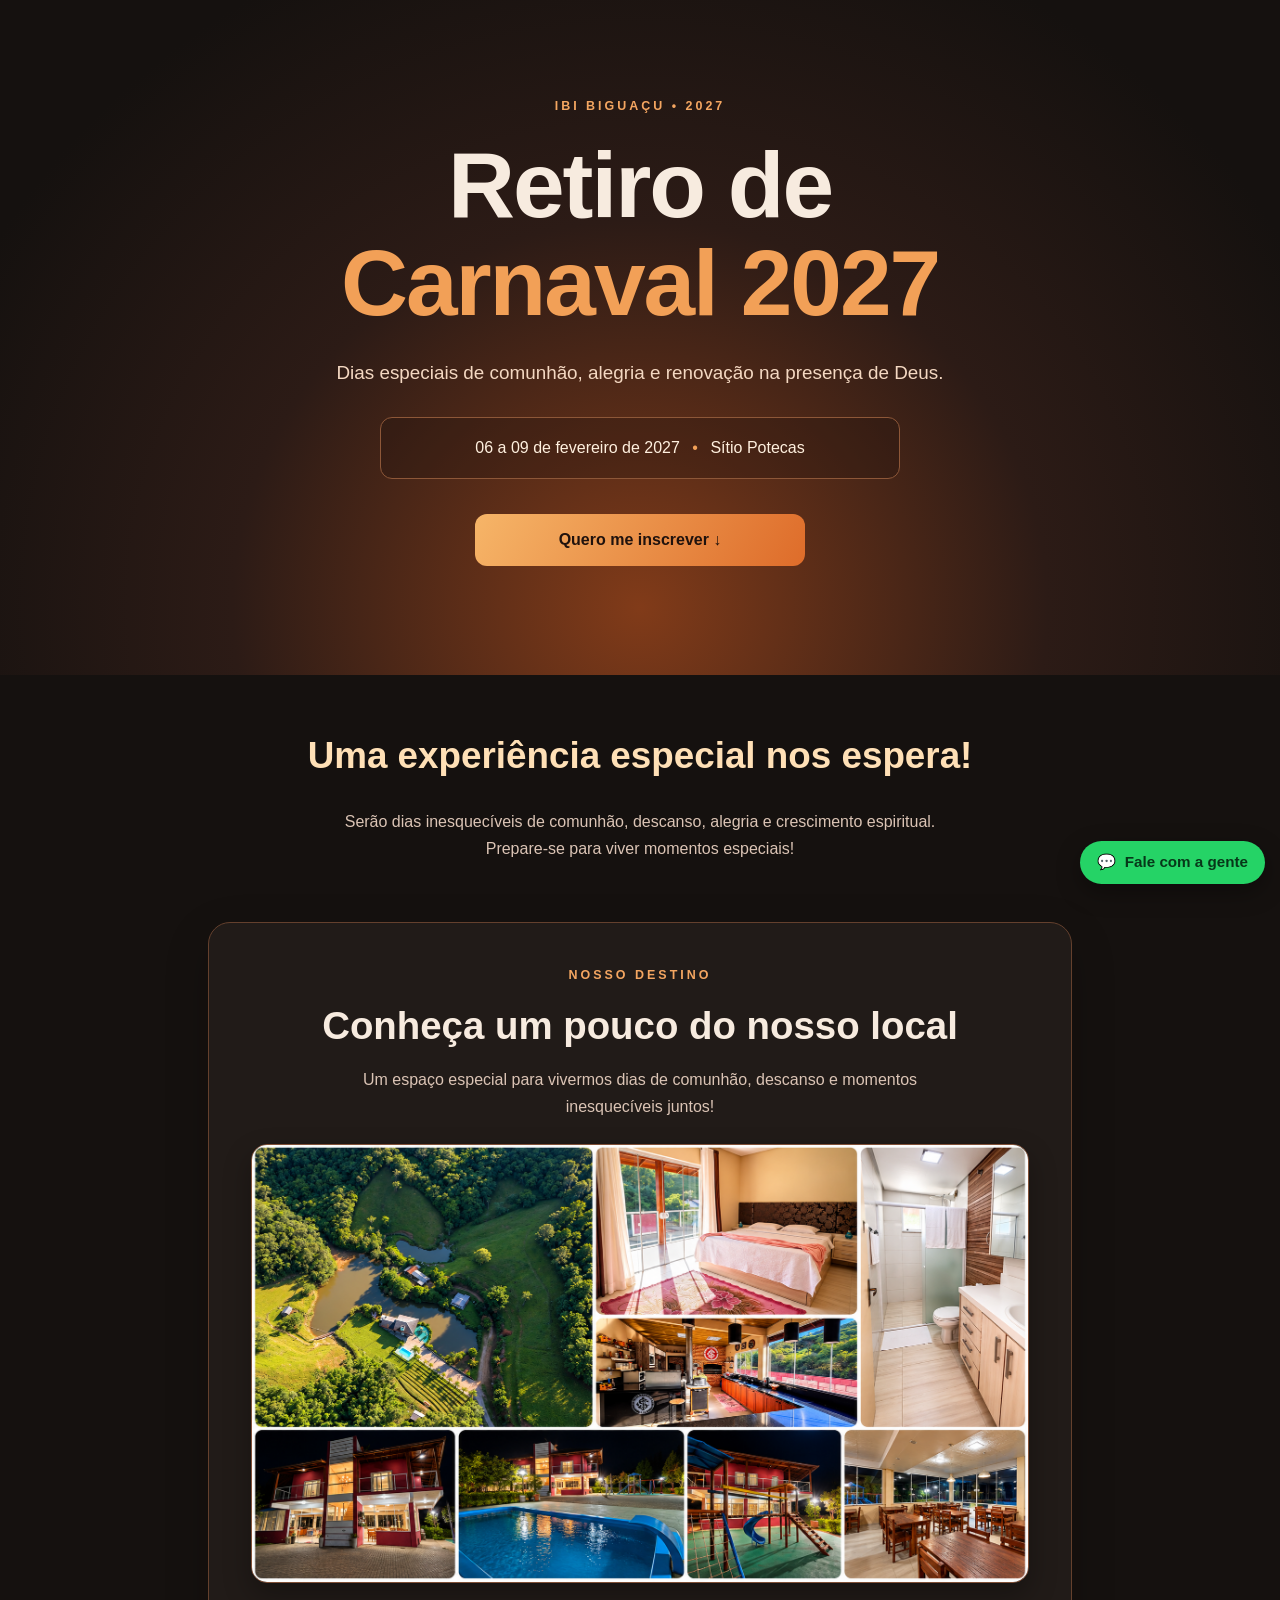
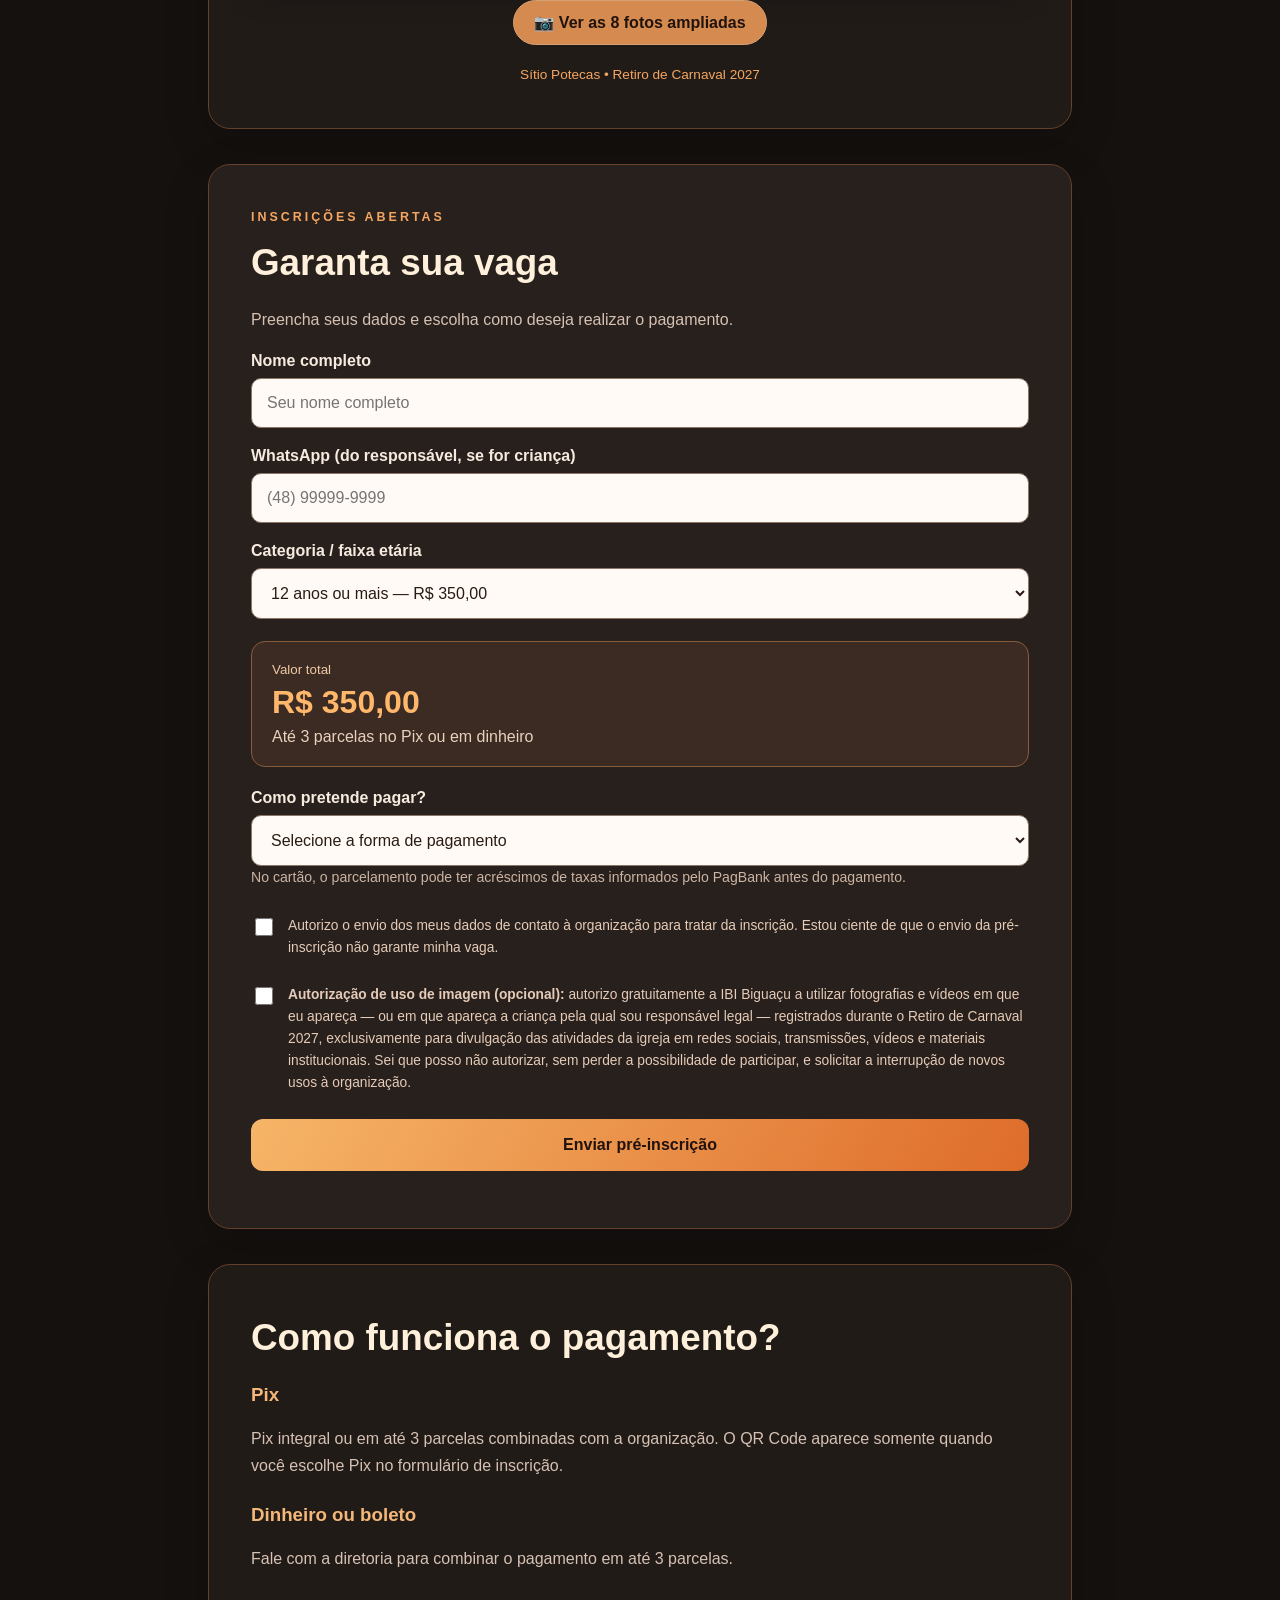
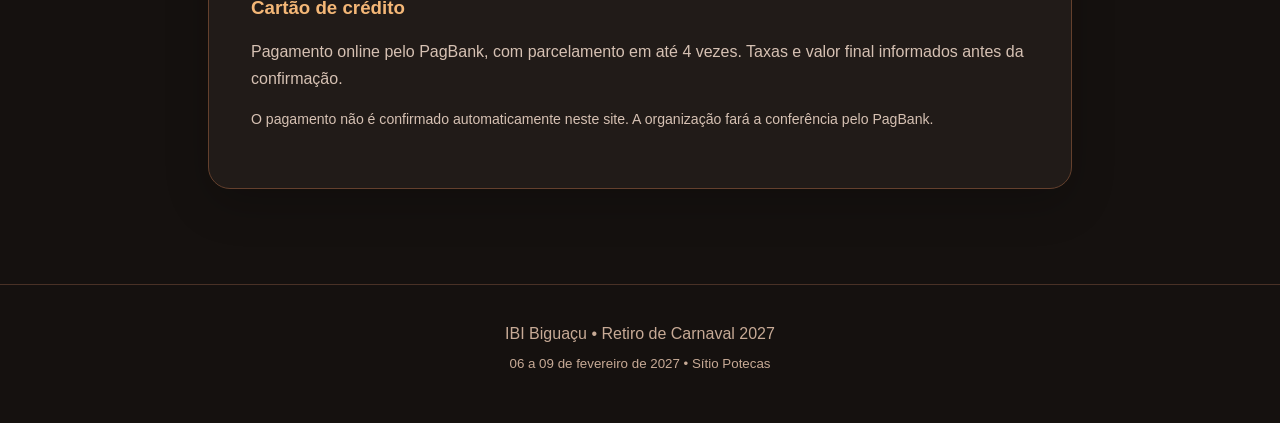
<file: index.html>
<!doctype html>
<html lang="pt-BR">
<head>
  <meta charset="utf-8">
  <meta name="viewport" content="width=device-width, initial-scale=1">
  <meta name="theme-color" content="#15110f">

  <title>Retiro de Carnaval 2027 | IBI Biguaçu</title>

  <link rel="stylesheet" href="style.css?v=20261026-11">

  <!-- Novidades: galeria ampliada e botão de WhatsApp. -->
  <style>
    /* Apenas a seção de fotos: não altera o visual restante do site. */
    .retiro-foto-abrir {
      display: block;
      width: 100%;
      padding: 0;
      border: 0;
      background: transparent;
      cursor: zoom-in;
    }
    .retiro-foto-abrir img { display: block; width: 100%; height: auto; }
    .retiro-ver-fotos {
      display: inline-flex;
      align-items: center;
      justify-content: center;
      margin: 17px auto 0;
      padding: 12px 20px;
      border: 1px solid #d6a075;
      border-radius: 999px;
      background: #d58a50;
      color: #20120d;
      font: inherit;
      font-weight: 800;
      cursor: pointer;
    }
    .retiro-ver-fotos:hover { background: #f0ae77; }
    .retiro-ver-fotos:focus-visible,
    .retiro-foto-abrir:focus-visible,
    .retiro-galeria-modal button:focus-visible,
    .retiro-whatsapp:focus-visible { outline: 3px solid #fff; outline-offset: 3px; }

    /* Janela grande com navegação por toque no celular. */
    .retiro-galeria-modal {
      width: min(96vw, 1000px);
      max-width: 1000px;
      height: min(87dvh, 770px);
      max-height: 90dvh;
      margin: auto;
      padding: 0;
      border: 1px solid #8d5738;
      border-radius: 18px;
      background: #191310;
      color: #fff1e1;
      overflow: hidden;
      box-shadow: 0 24px 70px rgba(0,0,0,.55);
    }
    .retiro-galeria-modal::backdrop { background: rgba(0,0,0,.86); }
    .retiro-galeria-conteudo {
      display: flex;
      flex-direction: column;
      height: 100%;
      min-height: 0;
    }
    .retiro-galeria-cabecalho {
      display: flex;
      justify-content: space-between;
      align-items: center;
      gap: 10px;
      padding: 13px 17px;
      border-bottom: 1px solid #563929;
      font-size: .95rem;
      font-weight: 800;
    }
    .retiro-galeria-modal button {
      appearance: none;
      border: 1px solid #886349;
      border-radius: 10px;
      background: #38271f;
      color: #fff1e1;
      font: inherit;
      font-weight: 700;
      padding: 10px 14px;
      cursor: pointer;
    }
    .retiro-galeria-modal button:hover { background: #533625; }
    .retiro-galeria-fechar { min-width: 44px; min-height: 44px; }
    .retiro-galeria-pista {
      display: flex;
      flex: 1;
      min-height: 0;
      overflow-x: auto;
      overflow-y: hidden;
      scroll-snap-type: x mandatory;
      overscroll-behavior-inline: contain;
      -webkit-overflow-scrolling: touch;
      scrollbar-width: none;
      background: #0b0908;
      touch-action: pan-x;
    }
    .retiro-galeria-pista::-webkit-scrollbar { display: none; }
    .retiro-galeria-slide {
      box-sizing: border-box;
      flex: 0 0 100%;
      min-width: 0;
      height: 100%;
      padding: 10px;
      display: grid;
      place-items: center;
      scroll-snap-align: start;
    }
    .retiro-galeria-slide svg {
      display: block;
      width: 100%;
      height: 100%;
      max-width: 100%;
      max-height: 100%;
    }
    .retiro-galeria-controles {
      display: flex;
      align-items: center;
      justify-content: space-between;
      gap: 10px;
      padding: 12px 15px;
      border-top: 1px solid #563929;
    }
    .retiro-galeria-contador { font-weight: 800; white-space: nowrap; }
    .retiro-galeria-dica {
      text-align: center;
      margin: 0;
      padding: 0 12px 12px;
      color: #d6baa4;
      font-size: .84rem;
    }
    @media (max-width: 560px) {
      .retiro-galeria-modal { width: 100vw; height: 100dvh; max-height: 100dvh; border-radius: 0; }
      .retiro-galeria-cabecalho { padding: 11px 14px; }
      .retiro-galeria-slide { padding: 4px; }
      .retiro-galeria-controles { padding: 9px 10px; }
      .retiro-galeria-modal button { padding: 10px; }
    }
    @media (prefers-reduced-motion: reduce) {
      .retiro-galeria-pista { scroll-behavior: auto; }
    }

    /* Botão flutuante para dúvidas sobre o retiro. */
    .retiro-whatsapp {
      position: fixed;
      right: max(15px, env(safe-area-inset-right));
      bottom: max(16px, env(safe-area-inset-bottom));
      z-index: 80;
      display: inline-flex;
      align-items: center;
      justify-content: center;
      gap: 9px;
      border-radius: 999px;
      padding: 13px 17px;
      background: #25d366;
      color: #073719;
      font-size: .95rem;
      font-weight: 800;
      line-height: 1.1;
      text-decoration: none;
      box-shadow: 0 8px 23px rgba(0,0,0,.35);
    }
    .retiro-whatsapp:hover { background: #45e582; }


    /* Inscrição infantil, Pix e autorização de imagem — sem mudar o estilo original. */
    .retiro-extra { margin: 14px 0; padding: 16px; border: 1px solid #81563a; border-radius: 14px; background: rgba(30,20,14,.40); }
    .retiro-extra label { display: block; margin: 11px 0 7px; font-weight: 700; }
    .retiro-extra input:not([type="checkbox"]) { box-sizing: border-box; width: 100%; }
    .retiro-extra[hidden], #pagamentoPix[hidden] { display: none !important; }
    .retiro-nota { font-size: .9rem; line-height: 1.5; opacity: .92; }
    .retiro-pix-imagem { display: block; width: min(100%,205px); height: auto; margin: 17px auto; border-radius: 12px; padding: 12px; background: white; box-sizing: border-box; }
    .retiro-pix-codigo { box-sizing: border-box; width: 100%; max-width: 100%; min-height: 82px; padding: 12px; border-radius: 10px; font: 13px/1.6 monospace; border: 1px solid #987354; color: #20140f; background: #fff6ec; overflow-wrap: anywhere; }
    .retiro-copiar { display: block; width: 100%; padding: 13px 15px; margin: 12px 0; border-radius: 10px; background: #d58a50; color: #25160d; font-weight: 800; border: none; cursor: pointer; }
    .retiro-consentimento { margin-top: 15px; }
    .retiro-consentimento input[type="checkbox"] { flex: 0 0 auto; }
    .retiro-consentimento strong { font-weight: 800; }
    .retiro-alerta { font-weight: 700; color: #ffbd82; }
  </style>

  <!-- Verificação de segurança -->
  <script
    src="https://challenges.cloudflare.com/turnstile/v0/api.js"
    async
    defer>
  </script>
</head>

<body>

  <!-- CAPA PRINCIPAL -->
  <header class="hero">
    <div class="hero-overlay">

      <div class="eyebrow">
        IBI BIGUAÇU • 2027
      </div>

      <h1>
        Retiro de<br>
        <em>Carnaval 2027</em>
      </h1>

      <p class="hero-subtitle">
        Dias especiais de comunhão,
        alegria e renovação na presença de Deus.
      </p>

      <div class="event">
        06 a 09 de fevereiro de 2027
        <span>•</span> Sítio Potecas
      </div>

      <a class="primary link" href="#inscricao">
        Quero me inscrever ↓
      </a>

    </div>
  </header>

  <main>

    <!-- APRESENTAÇÃO -->
    <section class="intro">
      <h2>Uma experiência especial nos espera!</h2>

      <p>
        Serão dias inesquecíveis de comunhão,
        descanso, alegria e crescimento espiritual.
        Prepare-se para viver momentos especiais!
      </p>
    </section>

    <!-- FOTOS DO LOCAL -->
    <section class="panel lighter local-section">

      <div class="section-tag">
        NOSSO DESTINO
      </div>

      <h2>Conheça um pouco do nosso local</h2>

      <p>
        Um espaço especial para vivermos dias
        de comunhão, descanso e momentos
        inesquecíveis juntos!
      </p>

      <div class="local-foto">
        <button class="retiro-foto-abrir" type="button" data-abrir-galeria
                aria-label="Abrir galeria com oito fotos do Sítio Potecas">
          <img
            src="local-retiro.jpg.png"
            alt="Montagem com fotos do Sítio Potecas. Toque para ampliar."
            loading="lazy"
            decoding="async"
          >
        </button>
      </div>

      <button type="button" class="retiro-ver-fotos" data-abrir-galeria>
        📷 Ver as 8 fotos ampliadas
      </button>

      <p class="local-legenda">
        Sítio Potecas • Retiro de Carnaval 2027
      </p>

    </section>

    <!-- FORMULÁRIO DE INSCRIÇÃO -->
    <section id="inscricao" class="panel">

      <div class="section-tag">
        INSCRIÇÕES ABERTAS
      </div>

      <h2>Garanta sua vaga</h2>

      <p>
        Preencha seus dados e escolha
        como deseja realizar o pagamento.
      </p>

      <form id="formInscricao">

        <label for="nome">Nome completo</label>

        <input
          id="nome"
          name="nome"
          type="text"
          required
          minlength="3"
          maxlength="120"
          autocomplete="name"
          placeholder="Seu nome completo"
        >

        <label for="telefone">WhatsApp (do responsável, se for criança)</label>

        <input
          id="telefone"
          name="telefone"
          type="tel"
          required
          minlength="10"
          maxlength="20"
          autocomplete="tel"
          placeholder="(48) 99999-9999"
        >

        <label for="categoria">Categoria / faixa etária</label>
        <select id="categoria" name="categoria" required>
          <option value="adulto">12 anos ou mais — R$ 350,00</option>
          <option value="crianca">Criança de 6 a 11 anos — R$ 175,00</option>
          <option value="isento">Criança de 0 a 5 anos — isenta</option>
        </select>

        <!-- Campos solicitados para quem inscreve crianças. -->
        <div class="retiro-extra" id="dadosResponsavel" hidden>
          <strong>Dados do responsável pela criança</strong>
          <label for="responsavelNome">Nome completo do responsável legal</label>
          <input id="responsavelNome" name="responsavelNome" type="text" maxlength="42" autocomplete="off" placeholder="Nome do pai, mãe ou responsável">
          <p class="retiro-nota">Informe no WhatsApp acima o número do responsável. Cada criança deve ter seu próprio cadastro.</p>
        </div>

        <div class="price">
          <small>Valor total</small>
          <strong id="total">R$ 350,00</strong>
          <span id="parcelas">
            Até 3 parcelas no Pix ou em dinheiro
          </span>
        </div>

        <label for="pagamento">
          Como pretende pagar?
        </label>

        <select
          id="pagamento"
          name="pagamento"
          required
        >
          <option value="" selected disabled>Selecione a forma de pagamento</option>
          <option value="pix">
            Pix — até 3x com a organização
          </option>

          <option value="dinheiro">
            Dinheiro ou boleto — falar com a diretoria
          </option>

          <option value="online">
            Cartão de crédito — PagBank até 4x
          </option>
        </select>

        <!-- Pix aparece somente depois de escolher Pix na forma de pagamento. -->

      <div class="retiro-extra" id="pagamentoPix" hidden aria-live="polite">
        <h3>Pagamento por Pix</h3>
        <p>Você escolheu Pix. Preencha seus dados, envie a pré-inscrição e use o QR Code ou o Pix Copia e Cola para pagar o valor combinado. Confira o destinatário no aplicativo do banco.</p>
        <img src="qr-pix-retiro.png" class="retiro-pix-imagem" width="205" height="205" alt="QR Code Pix para pagamento do retiro">
        <label for="codigoPixRetiro">Pix Copia e Cola</label>
        <textarea id="codigoPixRetiro" class="retiro-pix-codigo" rows="3" readonly>00020126580014br.gov.bcb.pix013675bfe978-e273-4d4c-8241-19f8d53ad06b27600016BR.COM.PAGSEGURO0136FAA04536-872E-4BDF-A661-72A003733F735204594353039865802BR592569.406.316 ANDRESSA CAVAL6007Biguacu62290525PAGS000000000261028192045630492AE</textarea>
        <button type="button" class="retiro-copiar" id="copiarPixRetiro">Copiar código Pix</button>
        <p id="avisoPixRetiro" class="retiro-nota" role="status" aria-live="polite"></p>
        <p class="retiro-nota">A organização confirma o recebimento manualmente. Não é necessário enviar dados bancários no formulário.</p>
      </div>

        <p class="muted">
          No cartão, o parcelamento pode ter
          acréscimos de taxas informados
          pelo PagBank antes do pagamento.
        </p>

        <label class="check">
          <input
            type="checkbox"
            required
            id="consentimento"
          >

          <span>
            Autorizo o envio dos meus dados de contato
            à organização para tratar da inscrição.
            Estou ciente de que o envio da pré-inscrição
            não garante minha vaga.
          </span>
        </label>

        <label class="check retiro-consentimento">
          <input type="checkbox" id="autorizacaoImagem" name="autorizacaoImagem" value="sim">
          <span>
            <strong>Autorização de uso de imagem (opcional):</strong>
            autorizo gratuitamente a IBI Biguaçu a utilizar fotografias e vídeos
            em que eu apareça — ou em que apareça a criança pela qual sou responsável legal —
            registrados durante o Retiro de Carnaval 2027, exclusivamente
            para divulgação das atividades da igreja em redes sociais,
            transmissões, vídeos e materiais institucionais.
            Sei que posso não autorizar, sem perder a possibilidade de participar,
            e solicitar a interrupção de novos usos à organização.
          </span>
        </label>

        <label class="check retiro-consentimento" id="confirmacaoResponsavelBox" hidden>
          <input type="checkbox" id="confirmacaoResponsavel">
          <span>Declaro ser o pai, a mãe ou o responsável legal pela criança inscrita.</span>
        </label>

        <!-- CLOUDFLARE TURNSTILE -->
        <div
          class="cf-turnstile"
          data-sitekey="0x4AAAAAAFiiQrYyHjG-vBkJ"
          data-theme="dark">
        </div>

        <button
          class="primary"
          type="submit"
          id="botaoInscricao">
          Enviar pré-inscrição
        </button>

        <p
          id="aviso"
          role="status"
          aria-live="polite">
        </p>

      </form>

      <!-- PAGAMENTO PAGBANK -->
      <div
        id="pagamentoOnline"
        class="price"
        hidden
        aria-live="polite">

        <h2>Pré-inscrição recebida!</h2>

        <p>
          Agora você pode continuar para
          o pagamento seguro pelo PagBank.
        </p>

        <a
          id="linkPagBank"
          class="primary link"
          href="#"
          target="_blank"
          rel="noopener noreferrer">
          Pagar com cartão pelo PagBank
        </a>

        <p class="muted">
          Confira o valor, as taxas e o parcelamento
          antes de confirmar no PagBank.
          A organização verificará o pagamento.
        </p>

      </div>

    </section>

    <!-- INFORMAÇÕES DE PAGAMENTO -->
    <section class="panel lighter">

      <h2>Como funciona o pagamento?</h2>

      <h3>Pix</h3>
      <p>Pix integral ou em até 3 parcelas combinadas com a organização. O QR Code aparece somente quando você escolhe Pix no formulário de inscrição.</p>

      <h3>Dinheiro ou boleto</h3>
      <p>Fale com a diretoria para combinar o pagamento em até 3 parcelas.</p>

      <h3>Cartão de crédito</h3>

      <p>
        Pagamento online pelo PagBank,
        com parcelamento em até 4 vezes.
        Taxas e valor final informados antes
        da confirmação.
      </p>

      <p class="muted">
        O pagamento não é confirmado automaticamente
        neste site. A organização fará a conferência
        pelo PagBank.
      </p>

    </section>

  </main>

  <!-- RODAPÉ -->
  <footer>
    IBI Biguaçu • Retiro de Carnaval 2027
    <br>
    <small>
      06 a 09 de fevereiro de 2027 • Sítio Potecas
    </small>
  </footer>

  <!-- WhatsApp da organização -->
  <a class="retiro-whatsapp"
     href="https://wa.me/5548996805977?text=Ol%C3%A1%21%20Gostaria%20de%20tirar%20uma%20d%C3%BAvida%20sobre%20o%20Retiro%20de%20Carnaval%202027."
     target="_blank"
     rel="noopener noreferrer"
     aria-label="Fale com a organização do retiro pelo WhatsApp">
    <span aria-hidden="true">💬</span> Fale com a gente
  </a>

  <!-- Galeria ampliada: abre ao tocar na montagem ou no botão. -->
  <dialog id="galeriaRetiro" class="retiro-galeria-modal" aria-labelledby="galeriaRetiroTitulo">
    <div class="retiro-galeria-conteudo">
      <div class="retiro-galeria-cabecalho">
        <span id="galeriaRetiroTitulo">Fotos do Sítio Potecas</span>
        <button type="button" class="retiro-galeria-fechar" id="fecharGaleria" aria-label="Fechar galeria">✕</button>
      </div>
      <div id="pistaGaleria" class="retiro-galeria-pista" aria-label="Fotos do local. Deslize para mudar a foto."></div>
      <div class="retiro-galeria-controles">
        <button type="button" id="fotoAnterior">← Anterior</button>
        <span class="retiro-galeria-contador" id="contadorFotos" aria-live="polite">1 de 8</span>
        <button type="button" id="fotoProxima">Próxima →</button>
      </div>
      <p class="retiro-galeria-dica">No celular, arraste a foto para o lado.</p>
    </div>
  </dialog>

  <!-- SISTEMA DE INSCRIÇÕES E PAGBANK (preservado) -->
  <script src="script.js?v=20261026-6"></script>

  <!-- Regras adicionais de inscrição, mantendo o script.js e o painel atuais. -->
  <script>
  (() => {
    'use strict';
    const byId = id => document.getElementById(id);
    const categoria = byId('categoria');
    const nome = byId('nome');
    const responsavel = byId('responsavelNome');
    const telefone = byId('telefone');
    const blocoResponsavel = byId('dadosResponsavel');
    const confirmacao = byId('confirmacaoResponsavel');
    const confirmacaoBox = byId('confirmacaoResponsavelBox');
    const valor = byId('total');
    const parcelas = byId('parcelas');
    const pagamento = byId('pagamento');
    const botao = byId('botaoInscricao');
    const aviso = byId('aviso');
    const imagem = byId('autorizacaoImagem');
    const dinheiro = pagamento.querySelector('option[value="dinheiro"]');

    function atualizarCategoria() {
      const infantil = categoria.value === 'crianca' || categoria.value === 'isento';
      blocoResponsavel.hidden = !infantil;
      confirmacaoBox.hidden = !infantil;
      responsavel.required = infantil;
      confirmacao.required = infantil;
      if (!infantil) confirmacao.checked = false;
      if (categoria.value === 'isento') {
        valor.textContent = 'Isento — R$ 0,00';
        parcelas.textContent = 'Cadastro gratuito com a organização';
        pagamento.disabled = true;
        botao.textContent = 'Solicitar inscrição gratuita no WhatsApp';
      } else {
        pagamento.disabled = false;
        botao.textContent = 'Enviar pré-inscrição';
        // As duas categorias pagas seguem os valores combinados.
        valor.textContent = categoria.value === 'crianca' ? 'R$ 175,00' : 'R$ 350,00';
        parcelas.textContent = 'Até 3 parcelas no Pix ou em dinheiro';
      }
    }
    const painelPix = byId('pagamentoPix');
    function atualizarPix() {
      // Não mostra o Pix no conteúdo geral nem para inscrições isentas.
      painelPix.hidden = pagamento.disabled || pagamento.value !== 'pix';
    }
    categoria.addEventListener('change', () => {
      atualizarCategoria();
      atualizarPix();
    });
    pagamento.addEventListener('change', atualizarPix);
    nome.addEventListener('input', () => { delete nome.dataset.nomeOriginal; });
    atualizarCategoria();
    atualizarPix();

    // Complementa a identificação com o nome do responsável e a autorização,
    // no registro já existente. Não altera colunas nem tenta gravar um valor errado.
    function nomeParaRegistro() {
      const original = (nome.dataset.nomeOriginal || nome.value).trim();
      if (categoria.value === 'crianca') {
        const base = original.slice(0,52);
        const resp = responsavel.value.trim().slice(0,35);
        return `${base} | Resp: ${resp} | Imagem: ${imagem.checked ? 'SIM' : 'NAO'}`.slice(0,120);
      }
      return `${original.slice(0,99)} | Imagem: ${imagem.checked ? 'SIM' : 'NAO'}`.slice(0,120);
    }

    // `capture` é essencial para que a opção isenta NÃO seja cadastrada
    // incorretamente como uma inscrição de R$175 na função antiga do Supabase.
    byId('formInscricao').addEventListener('submit', event => {
      if (!byId('formInscricao').reportValidity()) return;
      if (categoria.value === 'isento') {
        event.preventDefault();
        event.stopImmediatePropagation();
        const dados = [
          'Olá! Quero cadastrar uma criança ISENTA (0 a 5 anos) no Retiro 2027.',
          `Criança: ${nome.value.trim()}`,
          `Responsável legal: ${responsavel.value.trim()}`,
          `WhatsApp: ${telefone.value.trim()}`,
          `Uso de imagem autorizado: ${imagem.checked ? 'SIM' : 'NÃO'}`,
          'Peço a inclusão da criança na lista de participantes.'
        ].join('\n');
        aviso.textContent = 'Você será encaminhado ao WhatsApp para solicitar a inclusão gratuita. A organização confirmará o cadastro.';
        window.open('https://wa.me/5548996805977?text=' + encodeURIComponent(dados), '_blank', 'noopener,noreferrer');
        return;
      }
      if (!nome.dataset.nomeOriginal) nome.dataset.nomeOriginal = nome.value.trim();
      nome.value = nomeParaRegistro();
      // O script.js original continua realizando o cadastro (Turnstile + Supabase).
    }, true);

    byId('copiarPixRetiro').addEventListener('click', async () => {
      const campo = byId('codigoPixRetiro');
      const mensagem = byId('avisoPixRetiro');
      try {
        if (navigator.clipboard && window.isSecureContext) {
          await navigator.clipboard.writeText(campo.value);
          mensagem.textContent = 'Código Pix copiado!';
        } else {
          campo.focus(); campo.select();
          mensagem.textContent = 'Código selecionado. Use a opção Copiar do celular.';
        }
      } catch (e) {
        campo.focus(); campo.select();
        mensagem.textContent = 'Selecione o código acima e copie para o aplicativo do banco.';
      }
    });
    if (dinheiro) dinheiro.textContent = 'Dinheiro ou boleto — falar com a diretoria';
  })();
  </script>

  <!-- Galeria: aproveita as 8 fotos da montagem já existente, sem novos uploads. -->
  <script>
    (() => {
      const dialogo = document.getElementById('galeriaRetiro');
      const pista = document.getElementById('pistaGaleria');
      const contador = document.getElementById('contadorFotos');
      const anterior = document.getElementById('fotoAnterior');
      const proxima = document.getElementById('fotoProxima');
      const fechar = document.getElementById('fecharGaleria');
      const svgNS = 'http://www.w3.org/2000/svg';

      // Recortes da imagem existente (montagem de 1000 × 563 pixels).
      const fotos = [
        { descricao: 'Vista aérea do sítio', recorte: [4, 4, 434, 359] },
        { descricao: 'Quarto', recorte: [444, 4, 336, 214] },
        { descricao: 'Banheiro', recorte: [784, 4, 212, 359] },
        { descricao: 'Cozinha', recorte: [444, 223, 335, 139] },
        { descricao: 'Parte externa do sítio', recorte: [4, 369, 258, 189] },
        { descricao: 'Piscina', recorte: [267, 369, 291, 189] },
        { descricao: 'Área de recreação', recorte: [562, 369, 198, 189] },
        { descricao: 'Salão com mesas', recorte: [765, 369, 231, 189] }
      ];

      fotos.forEach((foto) => {
        const slide = document.createElement('div');
        slide.className = 'retiro-galeria-slide';
        const svg = document.createElementNS(svgNS, 'svg');
        svg.setAttribute('viewBox', foto.recorte.join(' '));
        svg.setAttribute('role', 'img');
        svg.setAttribute('aria-label', foto.descricao);
        const imagem = document.createElementNS(svgNS, 'image');
        imagem.setAttribute('href', 'local-retiro.jpg.png');
        imagem.setAttribute('width', '1000');
        imagem.setAttribute('height', '563');
        imagem.setAttribute('x', '0');
        imagem.setAttribute('y', '0');
        svg.appendChild(imagem);
        slide.appendChild(svg);
        pista.appendChild(slide);
      });

      let indiceAtual = 0;
      let posicaoOriginal = null;

      function atualizarContador() {
        contador.textContent = `${indiceAtual + 1} de ${fotos.length}`;
        anterior.disabled = indiceAtual === 0;
        proxima.disabled = indiceAtual === fotos.length - 1;
      }

      function irParaFoto(numero, suave = true) {
        indiceAtual = Math.max(0, Math.min(fotos.length - 1, numero));
        pista.scrollTo({
          left: indiceAtual * pista.clientWidth,
          behavior: suave && !window.matchMedia('(prefers-reduced-motion: reduce)').matches ? 'smooth' : 'auto'
        });
        atualizarContador();
      }

      function abrirGaleria() {
        posicaoOriginal = document.activeElement;
        dialogo.showModal();
        irParaFoto(0, false);
        fechar.focus();
      }

      document.querySelectorAll('[data-abrir-galeria]').forEach((botao) => {
        botao.addEventListener('click', abrirGaleria);
      });
      fechar.addEventListener('click', () => dialogo.close());
      anterior.addEventListener('click', () => irParaFoto(indiceAtual - 1));
      proxima.addEventListener('click', () => irParaFoto(indiceAtual + 1));

      dialogo.addEventListener('close', () => {
        if (posicaoOriginal && typeof posicaoOriginal.focus === 'function') posicaoOriginal.focus();
      });
      dialogo.addEventListener('keydown', (evento) => {
        if (evento.key === 'ArrowLeft') { evento.preventDefault(); irParaFoto(indiceAtual - 1); }
        if (evento.key === 'ArrowRight') { evento.preventDefault(); irParaFoto(indiceAtual + 1); }
      });
      pista.addEventListener('scroll', () => {
        if (!pista.clientWidth) return;
        const novoIndice = Math.max(0, Math.min(fotos.length - 1, Math.round(pista.scrollLeft / pista.clientWidth)));
        if (novoIndice !== indiceAtual) {
          indiceAtual = novoIndice;
          atualizarContador();
        }
      }, { passive: true });
      atualizarContador();
    })();
  </script>

</body>
</html>
</file>
<file: style.css>
/* ======================================
   RETIRO CARNAVAL 2027 - IBI BIGUAÇU
   PRETO, MARROM E COBRE
====================================== */

:root {
  font-family: Arial, Helvetica, sans-serif;
  color: #f7ebdf;
  background: #15110f;
  font-synthesis: none;
}

*,
*::before,
*::after {
  box-sizing: border-box;
}

html {
  scroll-behavior: smooth;
}

body {
  margin: 0;
  width: 100%;
  overflow-x: hidden;
  background: #15110f;
}

h1, h2, h3, p {
  margin-top: 0;
}

h2 {
  font-size: clamp(1.6rem, 4vw, 2.3rem);
}

p {
  line-height: 1.7;
}

/* CAPA PRINCIPAL */

.hero {
  position: relative;
  min-height: 75vh;
  display: flex;
  align-items: center;
  justify-content: center;
  text-align: center;
  padding: 85px 20px 95px;
  background: radial-gradient(
    ellipse at 50% 90%,
    #813b19 0%,
    #2c1b16 45%,
    #15110f 83%
  );
}

.hero-overlay {
  position: relative;
  width: 100%;
  max-width: 800px;
  margin: 0 auto;
}

.eyebrow,
.section-tag {
  font-size: 0.78rem;
  font-weight: 800;
  letter-spacing: 3px;
  color: #f4a661;
}

.eyebrow {
  margin-bottom: 24px;
}

.hero h1 {
  font-size: clamp(2.9rem, 9vw, 5.8rem);
  line-height: 1.05;
  letter-spacing: -2px;
  margin: 0 auto 25px;
  color: #f7ebdf;
}

.hero h1 em {
  font-style: normal;
  color: #f2a057;
}

.hero-subtitle,
.hero p {
  color: #f4d8c2;
  font-size: clamp(1rem, 2.5vw, 1.18rem);
  line-height: 1.7;
  max-width: 620px;
  margin: 0 auto 25px;
}

.event {
  margin: 28px auto 35px;
  padding: 16px 22px;
  border: 1px solid #8d5738;
  border-radius: 12px;
  max-width: 520px;
  background: rgba(30, 18, 14, 0.3);
  color: #fff0df;
  line-height: 1.7;
}

.event span {
  color: #f2a057;
  margin: 0 8px;
}

/* BOTÕES */

.primary {
  display: inline-block;
  width: 100%;
  padding: 17px 24px;
  border: 0;
  border-radius: 12px;
  background: linear-gradient(
    120deg,
    #f6b568,
    #de6c2a
  );
  color: #20120d;
  font-size: 1rem;
  font-weight: 800;
  text-decoration: none;
  text-align: center;
  cursor: pointer;
  transition: filter .2s, transform .2s;
}

.primary:hover {
  filter: brightness(1.08);
  transform: translateY(-2px);
}

.primary:disabled {
  opacity: .6;
  cursor: not-allowed;
  transform: none;
}

.link {
  display: inline-block;
  max-width: 330px;
  text-decoration: none;
}

/* CONTEÚDO PRINCIPAL */

main {
  width: 100%;
  max-width: 900px;
  margin: 0 auto;
  padding: 0 18px 60px;
}

.intro {
  text-align: center;
  padding: 60px 15px 40px;
}

.intro h2 {
  color: #ffe0b6;
}

.intro p {
  color: #dbc4b5;
  max-width: 650px;
  margin: 0 auto;
}

.panel {
  width: 100%;
  min-width: 0;
  background: #28201c;
  border: 1px solid #64402d;
  border-radius: 22px;
  padding: clamp(22px, 5vw, 42px);
  margin: 20px auto 35px;
  box-shadow: 0 15px 45px rgba(0,0,0,.2);
}

.panel > p {
  color: #d6c1b3;
}

.panel h2 {
  margin: 10px 0 22px;
  color: #fff0db;
}

.panel h3 {
  color: #f4b777;
  margin-top: 25px;
}

.lighter {
  background: #211b18;
}

.section-tag {
  display: inline-block;
  margin-bottom: 8px;
}

/* ======================================
   CONHEÇA UM POUCO DO NOSSO LOCAL
   FOTO CENTRALIZADA SEM CORTES
====================================== */

.local-section {
  display: block;
  width: 100%;
  max-width: 100%;
  min-width: 0;
  overflow: hidden;
  text-align: center;
  background: #211b18;
}

.local-section h2 {
  font-size: clamp(1.7rem, 4vw, 2.4rem);
  color: #f7ebdf;
  margin: 14px 0 18px;
}

.local-section > p {
  color: #dbc4b5;
  max-width: 620px;
  margin: 0 auto 24px;
}

.local-foto {
  display: block;
  width: 100%;
  max-width: 100%;
  min-width: 0;
  margin: 24px auto 0;
  overflow: hidden;
  border-radius: 16px;
  border: 1px solid #805037;
  box-shadow: 0 12px 28px rgba(0,0,0,.3);
}

.local-foto img {
  display: block;
  width: 100%;
  max-width: 100%;
  height: auto;
  object-fit: contain;
}

.local-section .local-legenda {
  color: #f4a661;
  font-size: .85rem;
  margin: 18px auto 0;
}

/* GALERIA ANTIGA - COMPATIBILIDADE */

.galeria-local {
  display: grid;
  grid-template-columns: repeat(3, minmax(0, 1fr));
  gap: 14px;
  margin-top: 25px;
}

.galeria-local img {
  display: block;
  width: 100%;
  max-width: 100%;
  height: 230px;
  object-fit: cover;
  border-radius: 15px;
  border: 1px solid #75503a;
}

/* FORMULÁRIO DE INSCRIÇÃO */

label:not(.check) {
  display: block;
  font-weight: 700;
  margin: 19px 0 8px;
}

input:not([type="checkbox"]),
select {
  width: 100%;
  padding: 15px;
  border-radius: 10px;
  border: 1px solid #8c7668;
  background: #fffaf5;
  color: #291b14;
  font-size: 1rem;
}

input:focus,
select:focus {
  outline: 3px solid #f4a661;
  outline-offset: 2px;
}

.price {
  display: flex;
  flex-direction: column;
  gap: 7px;
  background: #3c2b22;
  border: 1px solid #885b3d;
  border-radius: 14px;
  padding: 20px;
  margin: 22px 0;
}

.price small {
  color: #f0c9a6;
}

.price strong {
  font-size: 2rem;
  color: #ffb76b;
}

.price span {
  color: #e9d1bd;
}

.check {
  display: flex;
  align-items: flex-start;
  gap: 12px;
  margin: 25px 0;
  font-size: .86rem;
  line-height: 1.6;
  color: #e5cbb8;
}

.check input {
  margin-top: 3px;
  accent-color: #e58c46;
  min-width: 18px;
  min-height: 18px;
}

#aviso {
  margin: 15px 0 0;
  font-weight: 700;
  color: #ffd39d;
  line-height: 1.6;
}

.muted {
  color: #cbb4a3;
  font-size: .88rem;
}

/* PAGAMENTO PAGBANK */

#pagamentoOnline {
  margin-top: 28px;
  padding: 28px;
  text-align: center;
  border: 1px solid #be824f;
  border-radius: 18px;
  background: linear-gradient(
    145deg,
    #493021,
    #281a15
  );
}

#pagamentoOnline h2 {
  color: #ffd39d;
}

#pagamentoOnline .primary {
  margin: 15px auto;
}

[hidden] {
  display: none !important;
}

/* RODAPÉ */

footer {
  text-align: center;
  padding: 35px 20px 45px;
  color: #c7aa96;
  border-top: 1px solid #493126;
  line-height: 1.8;
}

/* AJUSTES PARA CELULAR */

@media (max-width: 650px) {
  .hero {
    min-height: 65vh;
    padding: 70px 18px 80px;
  }

  .hero h1 {
    font-size: clamp(2.6rem, 11vw, 4rem);
    letter-spacing: -1px;
  }

  .event span {
    display: none;
  }

  .panel {
    border-radius: 18px;
  }

  .local-section {
    padding: 22px 14px;
  }

  .local-foto {
    border-radius: 10px;
  }

  .galeria-local {
    grid-template-columns: 1fr;
  }

  .galeria-local img {
    height: 230px;
  }

  #pagamentoOnline {
    padding: 20px;
  }
}

@media (prefers-reduced-motion: reduce) {
  html {
    scroll-behavior: auto;
  }

  .primary {
    transition: none;
  }
}
</file>
